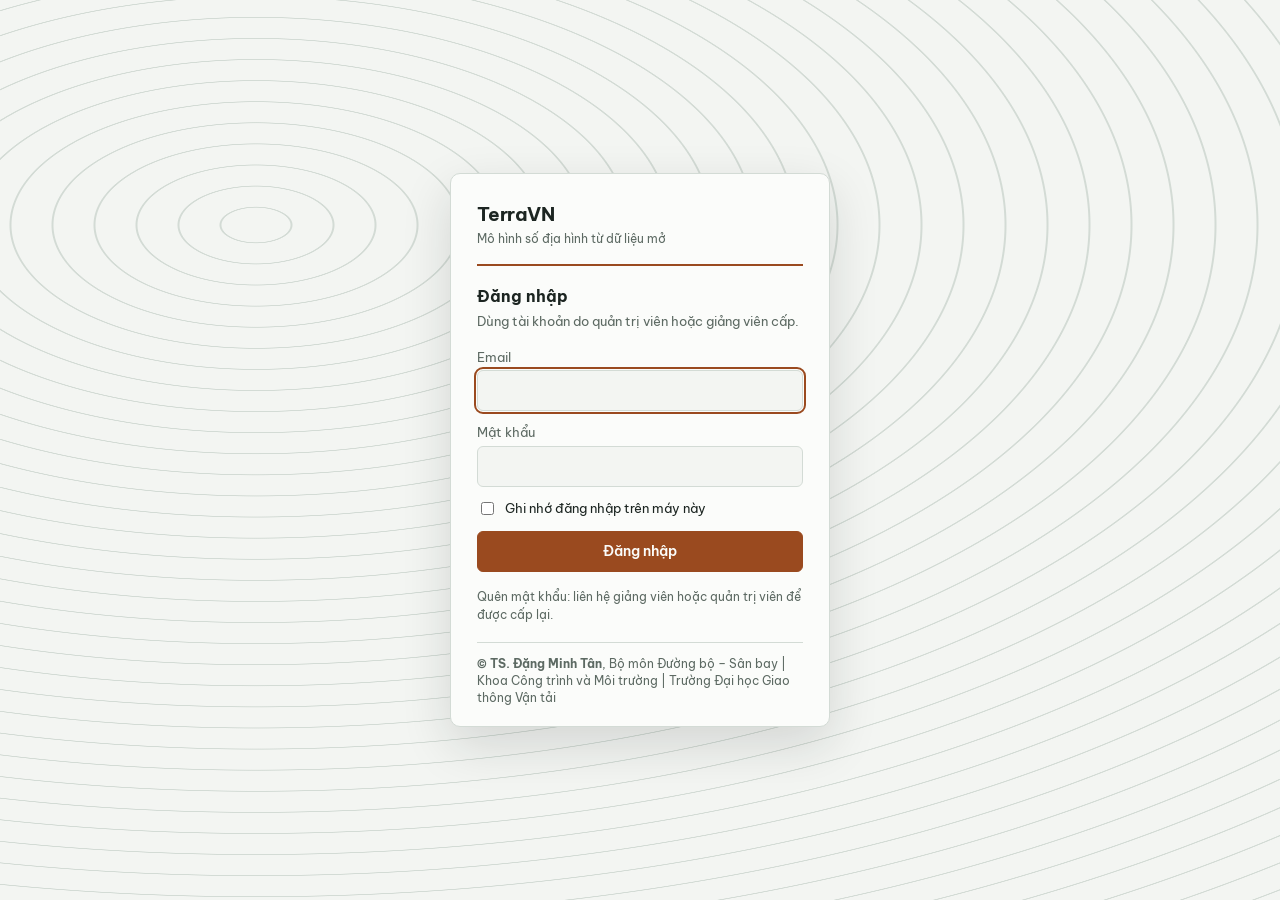
<file: admin.html>
<!doctype html>
<html lang="vi">
<head>
<meta charset="utf-8">
<meta name="viewport" content="width=device-width, initial-scale=1, viewport-fit=cover">
<title>Quản trị TerraVN</title>
<meta name="robots" content="noindex,nofollow">
<link rel="preconnect" href="https://fonts.googleapis.com">
<link rel="preconnect" href="https://fonts.gstatic.com" crossorigin>
<link rel="stylesheet" href="https://fonts.googleapis.com/css2?family=Be+Vietnam+Pro:wght@400;500;600;700&family=JetBrains+Mono:wght@400;500&display=swap">
<link rel="stylesheet" href="theme.css">
<style>
/* Bố cục: thanh trên, dải số liệu tóm tắt, rồi các thẻ Tài khoản / Cấp hàng loạt / Nhật ký trong một cột rộng tối đa 1200px. */
body{min-height:100vh}
body.locked .wrap{visibility:hidden}
.top{display:flex;align-items:center;gap:14px;flex-wrap:wrap;padding-block:10px;
  padding-left:max(16px,env(safe-area-inset-left,0px));padding-right:max(16px,env(safe-area-inset-right,0px));
  border-bottom:1px solid var(--line);background:var(--panel)}
.top h1{font-size:18px;margin:0;letter-spacing:-.01em}
.top .sub{color:var(--muted);font-size:12.5px}
.top .userbar{margin-left:auto}
.wrap{max-width:1400px;margin:0 auto;padding-block:20px 40px;padding-left:max(16px,env(safe-area-inset-left,0px));padding-right:max(16px,env(safe-area-inset-right,0px))}
.stats{display:grid;grid-template-columns:repeat(auto-fit,minmax(128px,1fr));gap:1px;background:var(--line);border:1px solid var(--line);border-radius:8px;margin-bottom:20px;overflow:hidden}
.stat{padding:12px 16px;background:var(--panel);min-width:0}
.stat b{display:block;font:600 22px/1.2 var(--ff-mono);font-variant-numeric:tabular-nums}
.stat span{font-size:12px;color:var(--muted)}
.stat.warn b{color:var(--warn)}
.tabs{display:flex;gap:2px;border-bottom:1px solid var(--line);margin-bottom:16px;flex-wrap:wrap}
.tabs button{border:1px solid transparent;border-bottom:0;border-radius:var(--r) var(--r) 0 0;background:transparent;padding:8px 16px;color:var(--muted);margin-bottom:-1px}
.tabs button[aria-selected="true"]{background:var(--panel);border-color:var(--line);color:var(--ink);font-weight:600}
.roleseg{display:flex;gap:6px;flex-wrap:wrap;margin-bottom:12px}
.roleseg button{border-radius:99px;padding:6px 14px;font-size:13px;background:var(--panel)}
.roleseg button b{font:600 12px var(--ff-mono);color:var(--muted);margin-left:4px}
.roleseg button[aria-selected="true"]{background:var(--ink);border-color:var(--ink);color:var(--panel)}
.roleseg button[aria-selected="true"] b{color:var(--panel);opacity:.75}
.bar{display:flex;gap:8px;flex-wrap:wrap;align-items:center;margin-bottom:12px}
.bar input[type=text]{flex:1 1 220px}
.bar .grow{flex:1}
.btn-acc{background:var(--accent);border-color:var(--accent);color:var(--panel);font-weight:600}
.tbl-wrap{overflow-x:auto;border:1px solid var(--line);border-radius:8px;background:var(--panel)}
table{border-collapse:collapse;width:100%;font-size:13px}
th,td{text-align:left;padding:8px 10px;border-bottom:1px solid var(--line);vertical-align:middle;white-space:nowrap}
th{font-size:11.5px;font-weight:600;color:var(--muted);text-transform:uppercase;letter-spacing:.04em;background:var(--paper);position:sticky;top:0}
tr:last-child td{border-bottom:0}
td.mono{font-family:var(--ff-mono);font-size:12px;font-variant-numeric:tabular-nums}
td.wrap-cell{white-space:normal;min-width:110px;max-width:220px}
.acts{display:flex;gap:4px}
.acts button{font-size:12px;padding:3px 8px}
.acts .del:hover{border-color:var(--bad);color:var(--bad)}
.chip{display:inline-block;font-size:11.5px;padding:1px 8px;border-radius:99px;border:1px solid currentColor}
.c-active{color:var(--ok)} .c-locked{color:var(--bad)} .c-expired{color:var(--warn)} .c-must{color:var(--muted)}
.r-admin{color:var(--accent)} .r-moderator{color:#7A4FB5} .r-teacher{color:var(--survey)} .r-student{color:var(--muted)}
.empty-row td{text-align:center;color:var(--muted);padding:28px}
.muted{color:var(--muted)}
.count{font-size:12.5px;color:var(--muted)}
.panel{background:var(--panel);border:1px solid var(--line);border-radius:8px;padding:16px}
.grid2{display:grid;grid-template-columns:minmax(0,1fr) minmax(0,1fr);gap:16px}
.fields{display:grid;grid-template-columns:1fr 1fr;gap:10px 12px}
.fields .full{grid-column:1/-1}
label.f{display:flex;flex-direction:column;gap:4px;font-size:12.5px;color:var(--muted);min-width:0}
textarea{width:100%;box-sizing:border-box;min-height:220px;font:12.5px/1.6 var(--ff-mono);resize:vertical}
.hint{font-size:12px;color:var(--muted);margin:6px 0 0}
dialog{border:1px solid var(--line);border-radius:10px;background:var(--panel);color:var(--ink);padding:22px;width:min(440px,calc(100vw - 32px));box-sizing:border-box}
dialog::backdrop{background:rgba(15,22,19,.45)}
dialog h3{margin:0 0 14px;font-size:16px}
dialog .row-btn{display:flex;gap:8px;justify-content:flex-end;margin-top:16px}
.pwbox{font:600 20px var(--ff-mono);letter-spacing:.06em;background:var(--paper);border:1px dashed var(--accent);border-radius:var(--r);padding:12px;text-align:center;margin:8px 0;user-select:all}
.limits-form{max-width:760px}
.lim-set{border:1px solid var(--line);border-radius:var(--r);padding:10px 14px;margin:0;display:flex;flex-direction:column;gap:6px;font-size:13px}
.lim-set legend{font-size:12px;color:var(--muted);padding:0 4px}
.lim-set input,.lim-on input{accent-color:var(--accent)}
.err{color:var(--bad);font-size:13px;margin:8px 0 0}
.toast{position:fixed;left:50%;bottom:calc(20px + env(safe-area-inset-bottom,0px));transform:translateX(-50%);background:var(--ink);color:var(--panel);padding:8px 16px;border-radius:99px;font-size:13px;z-index:6000}
footer{max-width:1400px;margin:0 auto;padding-block:0 30px;padding-left:max(16px,env(safe-area-inset-left,0px));padding-right:max(16px,env(safe-area-inset-right,0px));font-size:11.5px;color:var(--muted)}
@media (max-width:760px){.grid2{grid-template-columns:1fr}.fields{grid-template-columns:1fr}}
</style>
</head>
<body class="locked">
<div id="gate" class="gate" hidden></div>
<header class="top">
  <h1>Quản trị tài khoản</h1><span class="sub">TerraVN</span>
  <div class="userbar" id="userbar"></div>
</header>

<div class="wrap">
  <section class="stats" id="stats" aria-label="Tóm tắt"></section>

  <div class="tabs" role="tablist">
    <button role="tab" aria-selected="true" data-tab="users">Tài khoản</button>
    <button role="tab" aria-selected="false" data-tab="bulk">Cấp tài khoản hàng loạt</button>
    <button role="tab" aria-selected="false" data-tab="logs">Nhật ký sử dụng</button>
    <button role="tab" aria-selected="false" data-tab="limits" id="tabLimits" hidden>Giới hạn sinh viên</button>
  </div>

  <!-- TÀI KHOẢN -->
  <section id="tab-users">
    <div class="roleseg" id="roleSeg" role="tablist" aria-label="Nhóm tài khoản">
      <button type="button" data-role="" aria-selected="true">Tất cả <b data-n=""></b></button>
      <button type="button" data-role="admin" aria-selected="false">Quản trị <b data-n="admin"></b></button>
      <button type="button" data-role="moderator" aria-selected="false">Điều phối <b data-n="moderator"></b></button>
      <button type="button" data-role="teacher" aria-selected="false">Giảng viên <b data-n="teacher"></b></button>
      <button type="button" data-role="student" aria-selected="false">Sinh viên <b data-n="student"></b></button>
    </div>
    <div class="bar">
      <input type="text" id="fq" placeholder="Tìm theo email, họ tên, ghi chú…" aria-label="Tìm kiếm">
      <select id="fstat" aria-label="Lọc trạng thái"><option value="">Mọi trạng thái</option><option value="active">Đang dùng</option><option value="locked">Bị khóa</option><option value="expired">Hết hạn</option><option value="must">Chưa đổi mật khẩu</option></select>
      <button type="button" id="btnReload">Làm mới</button>
      <button type="button" class="btn-acc" id="btnAdd">Thêm tài khoản</button>
    </div>
    <p class="count" id="ucount"></p>
    <div class="tbl-wrap">
      <table>
        <thead><tr><th>Email</th><th>Họ tên</th><th>Vai trò</th><th>Trạng thái</th><th>Hạn dùng</th><th>Đăng nhập gần nhất</th><th>Người cấp</th><th>Ghi chú</th><th></th></tr></thead>
        <tbody id="utbody"></tbody>
      </table>
    </div>
  </section>

  <!-- HÀNG LOẠT -->
  <section id="tab-bulk" hidden>
    <div class="grid2">
      <div class="panel">
        <label class="f">Danh sách (mỗi dòng: email, họ tên — dán trực tiếp từ Excel được)
          <textarea id="bulkText" spellcheck="false" placeholder="sv001@st.utc.edu.vn, Nguyễn Văn An
sv002@st.utc.edu.vn, Trần Thị Bình"></textarea>
        </label>
        <div class="fields" style="margin-top:10px">
          <label class="f" id="bulkRoleWrap">Vai trò
            <select id="bulkRole"><option value="student" selected>Sinh viên</option><option value="teacher">Giảng viên</option><option value="moderator">Điều phối viên</option></select>
          </label>
          <label class="f">Hạn dùng (sinh viên mặc định 2 tuần)
            <input type="date" id="bulkExp">
          </label>
          <label class="f full">Ghi chú chung (vd. lớp, học phần)
            <input type="text" id="bulkNote" placeholder="Lớp Đường bộ K64 – Đồ án Thiết kế đường">
          </label>
        </div>
        <p class="hint" id="bulkPreview">Chưa có dòng hợp lệ.</p>
        <button type="button" class="primary" id="btnBulk" style="margin-top:10px">Tạo tài khoản</button>
        <p class="err" id="bulkErr" hidden></p>
      </div>
      <div class="panel">
        <div class="bar" style="margin-bottom:8px"><b class="grow">Kết quả</b>
          <button type="button" id="btnBulkCsv" disabled>Tải danh sách (.csv)</button>
          <button type="button" id="btnBulkCopy" disabled>Sao chép</button>
        </div>
        <p class="hint" style="margin:0 0 8px">Mật khẩu tạm chỉ hiển thị ở đây một lần. Người dùng phải đổi mật khẩu khi đăng nhập lần đầu.</p>
        <div class="tbl-wrap"><table><thead><tr><th>Email</th><th>Họ tên</th><th>Mật khẩu tạm</th></tr></thead><tbody id="bulkRes"><tr class="empty-row"><td colspan="3">Chưa tạo.</td></tr></tbody></table></div>
      </div>
    </div>
  </section>

  <!-- GIỚI HẠN SINH VIÊN (quản trị sửa; điều phối viên xem) -->
  <section id="tab-limits" hidden>
    <form class="panel limits-form" id="fLim">
      <label class="gchk lim-on"><input type="checkbox" id="limOn"> <b>Áp giới hạn cho mọi tài khoản sinh viên</b></label>
      <p class="hint" style="margin:4px 0 14px">Quản trị viên, điều phối viên và giảng viên không bị giới hạn. Máy chủ kiểm tra lại mỗi lần sinh viên xuất tệp.</p>
      <p class="hint" id="limRO" hidden style="margin:-8px 0 14px;color:var(--warn,#B5650D)">Bạn đang xem ở chế độ chỉ đọc. Chỉ quản trị viên được thay đổi giới hạn.</p>
      <div class="fields">
        <label class="f">Diện tích vùng tối đa (km²)<input type="number" id="limArea" min="0.01" step="0.5"></label>
        <label class="f">Bước lưới nhỏ nhất (m)<input type="number" id="limCell" min="1" step="1"></label>
        <label class="f">Số lượt xuất mỗi ngày<input type="number" id="limQuota" min="0" step="1"></label>
      </div>
      <div class="grid2" style="margin-top:14px">
        <fieldset class="lim-set"><legend>Nguồn cao độ được dùng</legend>
          <label><input type="checkbox" name="limSrc" value="terrarium"> Terrain Tiles (AWS)</label>
          <label><input type="checkbox" name="limSrc" value="opentopo"> OpenTopography</label>
          <label><input type="checkbox" name="limSrc" value="upload"> GeoTIFF tải lên</label>
        </fieldset>
        <fieldset class="lim-set"><legend>Định dạng được xuất</legend>
          <label><input type="checkbox" name="limFmt" value="ads"> ADS Civil</label>
          <label><input type="checkbox" name="limFmt" value="dxf"> DXF đồng mức, lưới, địa vật</label>
          <label><input type="checkbox" name="limFmt" value="xml"> LandXML (Civil 3D)</label>
          <label><input type="checkbox" name="limFmt" value="asc"> Lưới DEM .asc</label>
          <label><input type="checkbox" name="limFmt" value="csv"> Điểm PNEZD .csv</label>
          <label><input type="checkbox" name="limFmt" value="geojson"> GeoJSON</label>
          <label><input type="checkbox" name="limFmt" value="zip"> Trọn bộ .zip</label>
          <label><input type="checkbox" name="limFmt" value="img"> Ảnh vệ tinh đúng tọa độ</label>
          <label><input type="checkbox" name="limFmt" value="map"> Bản đồ màu địa hình đúng tọa độ</label>
        </fieldset>
      </div>
      <p class="err" id="limErr" hidden></p>
      <div class="bar" style="margin:16px 0 0">
        <button type="button" id="limDefault">Về mặc định</button>
        <span class="grow"></span>
        <button type="submit" class="btn-acc" id="limSave">Lưu giới hạn</button>
      </div>
    </form>
  </section>

  <!-- NHẬT KÝ -->
  <section id="tab-logs" hidden>
    <div class="bar">
      <input type="text" id="lq" placeholder="Lọc theo email" aria-label="Lọc nhật ký theo email">
      <select id="llimit" aria-label="Số dòng"><option>100</option><option selected>300</option><option>1000</option></select>
      <button type="button" id="btnLogs">Tải nhật ký</button>
    </div>
    <div class="tbl-wrap">
      <table><thead><tr><th>Thời điểm</th><th>Email</th><th>Vai trò</th><th>Hoạt động</th><th>Chi tiết</th></tr></thead><tbody id="ltbody"></tbody></table>
    </div>
  </section>
</div>

<footer>© TS. Đặng Minh Tân — Bộ môn Đường bộ – Sân bay | Khoa Công trình và Môi trường | Trường Đại học Giao thông Vận tải</footer>

<dialog id="dlgUser">
  <form id="fUser" method="dialog">
    <h3 id="dlgUserTitle">Thêm tài khoản</h3>
    <div class="fields">
      <label class="f full">Email<input type="email" id="uEmail" required></label>
      <label class="f full">Họ tên<input type="text" id="uName"></label>
      <label class="f">Vai trò
        <select id="uRole"><option value="student">Sinh viên</option><option value="teacher">Giảng viên</option><option value="moderator">Điều phối viên (hỗ trợ quản trị)</option><option value="admin">Quản trị</option></select>
      </label>
      <label class="f">Hạn dùng <small class="muted">(sinh viên mặc định 2 tuần)</small><input type="date" id="uExp"></label>
      <label class="f" id="uStatWrap">Trạng thái
        <select id="uStat"><option value="active">Đang dùng</option><option value="locked">Khóa</option></select>
      </label>
      <label class="f" id="uPwWrap">Mật khẩu tạm (bỏ trống để tự sinh)<input type="text" id="uPw" autocomplete="off"></label>
      <label class="f full">Ghi chú<input type="text" id="uNote"></label>
    </div>
    <p class="err" id="uErr" hidden></p>
    <div class="row-btn"><button type="button" id="uCancel">Hủy</button><button type="submit" class="btn-acc" id="uSave">Lưu</button></div>
  </form>
</dialog>

<dialog id="dlgPw">
  <h3>Mật khẩu tạm</h3>
  <p id="pwFor" class="muted" style="margin:0"></p>
  <div class="pwbox" id="pwVal"></div>
  <p class="hint">Gửi mật khẩu này cho người dùng. Lần đăng nhập đầu họ sẽ phải đặt mật khẩu riêng. Mật khẩu không được lưu dạng đọc được nên sẽ không xem lại được.</p>
  <div class="row-btn"><button type="button" id="pwCopy">Sao chép</button><button type="button" class="btn-acc" id="pwClose">Đóng</button></div>
</dialog>

<script src="config.js"></script>
<script src="auth.js"></script>
<script src="admin.js"></script>
</body>
</html>
</file>
<file: theme.css>
/* theme.css — Bảng màu, kiểu chữ, cổng đăng nhập và thanh người dùng dùng chung cho index.html và admin.html */
:root{
  --paper:#F3F5F2; --panel:#FBFCFA; --ink:#1C2521; --muted:#5D6A63; --line:#D3DBD5;
  --accent:#9A4A1F; --accent-soft:#F1E3D8; --survey:#2F6B5A; --warn:#A86A00; --bad:#B3261E; --ok:#2E7D4F;
  --ff-ui:"Be Vietnam Pro",system-ui,-apple-system,"Segoe UI",Roboto,sans-serif;
  --ff-mono:"JetBrains Mono",ui-monospace,"SFMono-Regular",Consolas,monospace;
  --r:6px;
}
@media (prefers-color-scheme:dark){:root:not([data-theme="light"]){
  --paper:#121715; --panel:#181E1B; --ink:#E3E9E5; --muted:#98A69E; --line:#2B3530;
  --accent:#E08A55; --accent-soft:#3A2619; --survey:#6FB39B; --warn:#E0A33A; --bad:#F2867E; --ok:#7CC79A; color-scheme:dark}}
:root[data-theme="dark"]{
  --paper:#121715; --panel:#181E1B; --ink:#E3E9E5; --muted:#98A69E; --line:#2B3530;
  --accent:#E08A55; --accent-soft:#3A2619; --survey:#6FB39B; --warn:#E0A33A; --bad:#F2867E; --ok:#7CC79A; color-scheme:dark}

[hidden]{display:none!important}
body{background:var(--paper);color:var(--ink);font:14px/1.5 var(--ff-ui);margin:0}
input,select,button,textarea{font:inherit;color:inherit}
input[type=text],input[type=email],input[type=number],input[type=password],input[type=date],select,textarea{
  background:var(--paper);border:1px solid var(--line);border-radius:var(--r);padding:7px 9px;min-width:0;color:var(--ink)}
input:focus-visible,select:focus-visible,button:focus-visible,textarea:focus-visible,a:focus-visible{outline:2px solid var(--accent);outline-offset:1px}
button{border:1px solid var(--line);background:var(--paper);border-radius:var(--r);padding:6px 12px;cursor:pointer}
button:hover:not(:disabled){border-color:var(--accent)}
button:disabled{opacity:.5;cursor:not-allowed}
.primary{display:block;background:var(--accent);border:1px solid var(--accent);color:var(--panel);font-weight:600;padding:9px 14px;width:100%;border-radius:var(--r);cursor:pointer;box-sizing:border-box}
.primary:hover:not(:disabled){filter:brightness(1.08)}
.linkbtn{background:none;border:0;color:var(--muted);text-decoration:underline;text-underline-offset:3px;padding:6px;width:100%;margin-top:4px}
.linkbtn:hover{color:var(--accent)}

/* Cổng đăng nhập: nền vân đồng mức */
.gate{position:fixed;inset:0;z-index:5000;display:grid;place-items:center;overflow:auto;
  padding-block:24px;padding-left:max(16px,env(safe-area-inset-left,0px));padding-right:max(16px,env(safe-area-inset-right,0px));
  background-color:var(--paper);
  background-image:repeating-radial-gradient(ellipse 140% 100% at 20% 25%, transparent 0 34px, var(--line) 35px 36px, transparent 37px 42px)}
.gate-card{width:100%;max-width:380px;background:var(--panel);border:1px solid var(--line);border-radius:10px;
  padding:26px 26px 20px;box-shadow:0 18px 50px rgba(20,30,25,.14);box-sizing:border-box}
.gate-brand{display:flex;flex-direction:column;gap:2px;padding-bottom:16px;margin-bottom:18px;border-bottom:2px solid var(--accent)}
.gate-brand b{font-size:19px;letter-spacing:-.01em}
.gate-brand span{font-size:12px;color:var(--muted)}
.gate-card h2{font-size:16px;margin:0 0 4px;text-wrap:balance}
.gate-sub{color:var(--muted);font-size:13px;margin:0 0 16px}
.gate-card form{display:flex;flex-direction:column;gap:12px}
.gf{display:flex;flex-direction:column;gap:4px;font-size:12.5px;color:var(--muted)}
.gf input{font-size:14px;padding:9px 10px}
.gchk{display:flex;gap:8px;align-items:center;font-size:13px}
.gchk input{accent-color:var(--accent)}
.gate-err{color:var(--bad);font-size:13px;margin:0;background:color-mix(in srgb,var(--bad) 8%,transparent);border-radius:var(--r);padding:8px 10px}
.gate-foot{font-size:12px;color:var(--muted);margin:16px 0 0}
.gate-copy{font-size:11.5px;line-height:1.5;color:var(--muted);margin:18px 0 0;padding-top:12px;border-top:1px solid var(--line)}
.gate-spin{width:26px;height:26px;border:3px solid var(--line);border-top-color:var(--accent);border-radius:50%;animation:spin .8s linear infinite;margin:6px auto}
@keyframes spin{to{transform:rotate(360deg)}}
@media (prefers-reduced-motion:reduce){.gate-spin{animation-duration:3s}}

/* Thanh người dùng */
.userbar{display:flex;align-items:center;gap:8px;flex-wrap:wrap;font-size:13px;min-width:0}
.userbar:empty{display:none}
.ub-name{font-weight:600;max-width:200px;overflow:hidden;text-overflow:ellipsis;white-space:nowrap}
.ub-role{font-size:11px;padding:1px 8px;border-radius:99px;border:1px solid currentColor}
.ub-admin{color:var(--accent)} .ub-teacher{color:var(--survey)} .ub-student{color:var(--muted)}
.ub-link{background:none;border:0;padding:4px 6px;color:var(--muted);text-decoration:none;font-size:13px;cursor:pointer;border-radius:4px}
.ub-link:hover{color:var(--accent);background:var(--accent-soft)}
</file>
